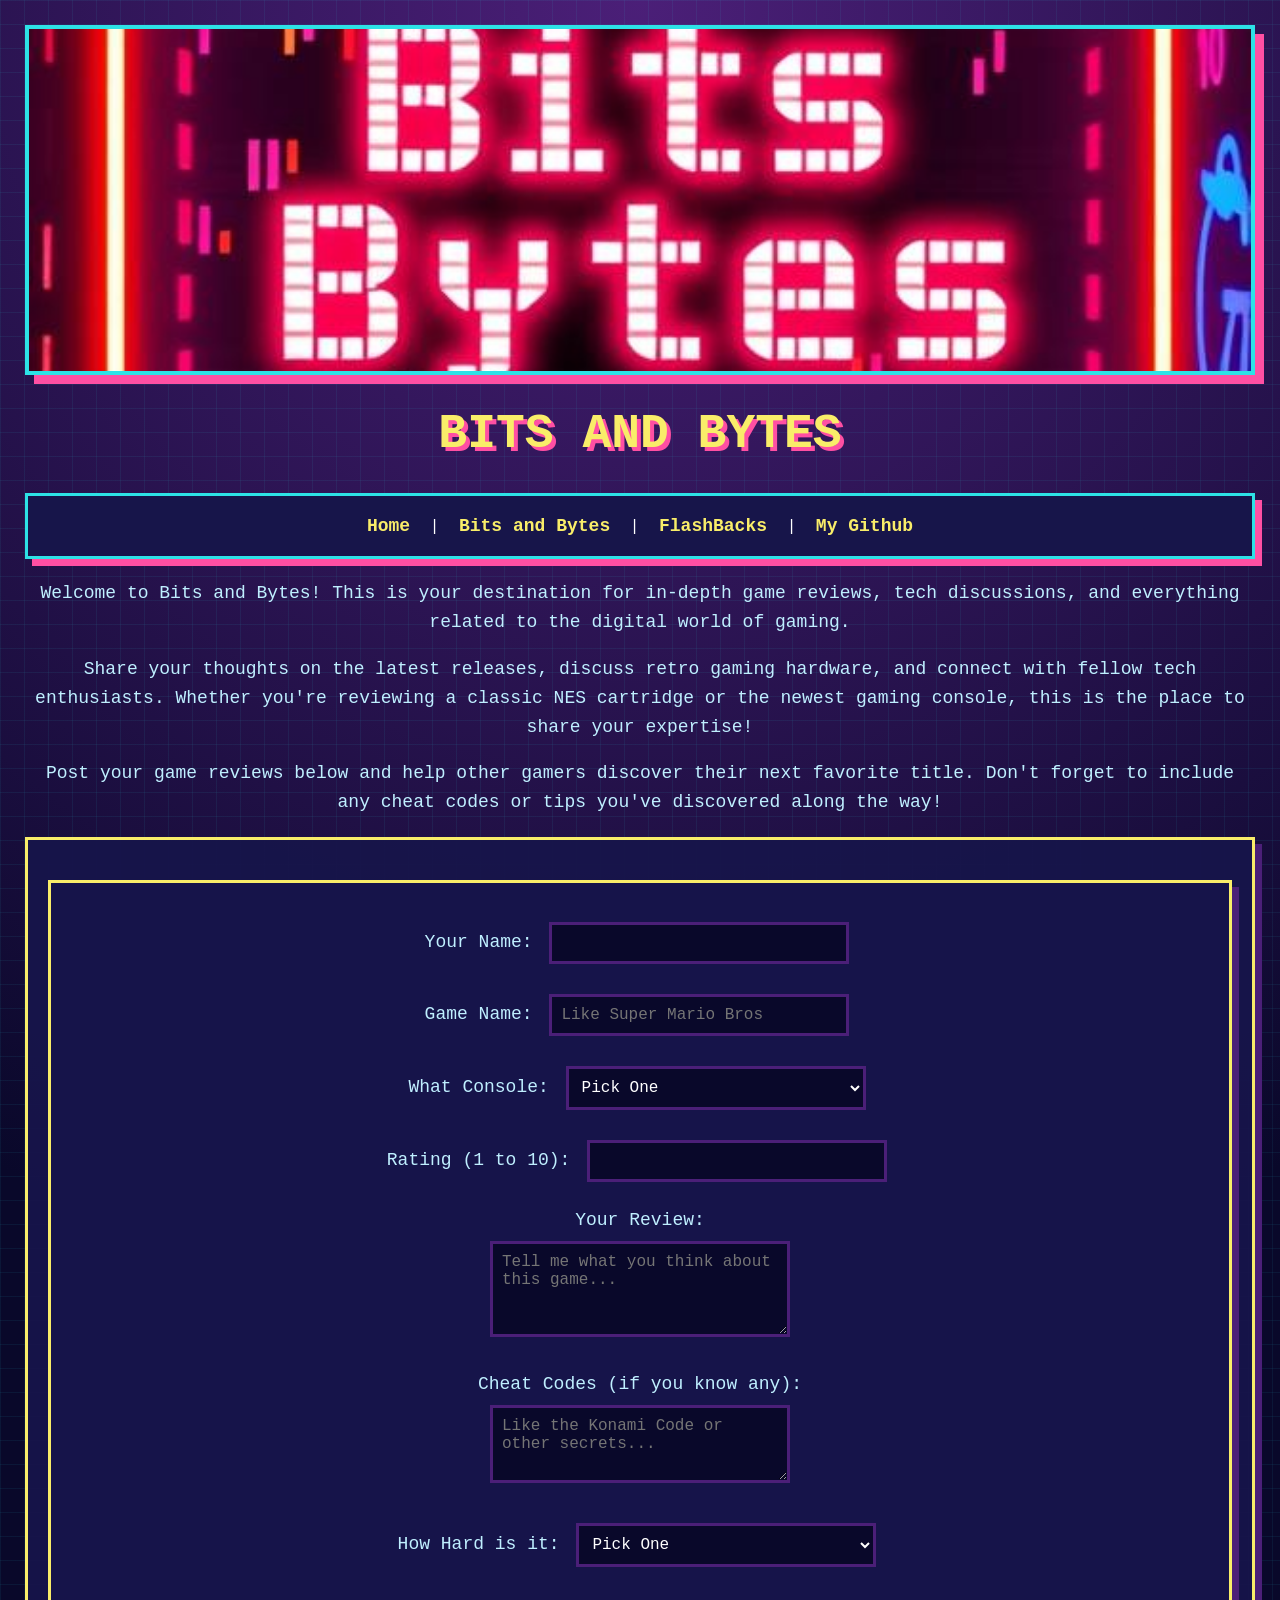
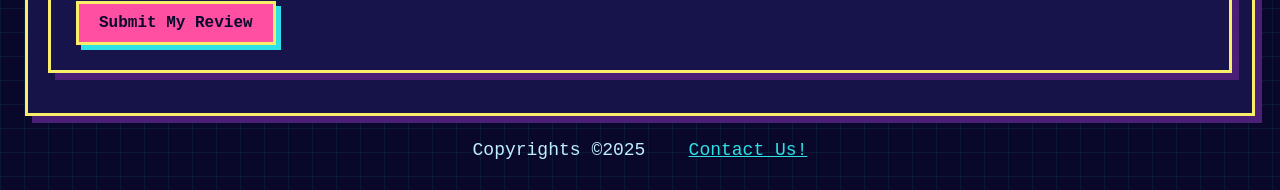
<file: BitsandBytes.html>
<!DOCTYPE html>
<html>
<head>
    <title>Bits and Bytes - My Gaming Website</title>
    <link rel="stylesheet" href="/CSS/retro.css">
</head>
<body>
    <img src="Images/bits%20and%20bytes.jpg" alt="Bits and Bytes Banner" class="banner">
    
    <h1>Bits and Bytes</h1>
    
    <div class="nav">
        <a href="index.html">Home</a> |
        <a href="BitsandBytes.html">Bits and Bytes</a> |
        <a href="FlashBacks.html">FlashBacks</a> |
        <a href="https://github.com/Jwimberly94">My Github</a>
    </div>
    
    <p>Welcome to Bits and Bytes! This is your destination for in-depth game reviews, tech discussions, and everything related to the digital world of gaming.</p>

    <p>Share your thoughts on the latest releases, discuss retro gaming hardware, and connect with fellow tech enthusiasts. Whether you're reviewing a classic NES cartridge or the newest gaming console, this is the place to share your expertise!</p>

    <p>Post your game reviews below and help other gamers discover their next favorite title. Don't forget to include any cheat codes or tips you've discovered along the way!</p>

    
    
    <div class="form-box">
        <form>
            <p>Your Name: <input type="text" name="name"></p>
            
            <p>Game Name: <input type="text" name="game" placeholder="Like Super Mario Bros"></p>
            
            <p>What Console: 
                <select name="console">
                    <option>Pick One</option>
                    <option>Nintendo NES</option>
                    <option>Super Nintendo</option>
                    <option>Nintendo 64</option>
                    <option>PlayStation</option>
                    <option>PlayStation 2</option>
                    <option>Xbox</option>
                    <option>Xbox 360</option>
                    <option>Sega Genesis</option>
                    <option>Game Boy</option>
                    <option>PC Computer</option>
                    <option>Other</option>
                </select>
            </p>
            
            <p>Rating (1 to 10): <input type="number" name="rating" min="1" max="10"></p>
            
            <p>Your Review:<br>
                <textarea name="review" rows="4" cols="40" placeholder="Tell me what you think about this game..."></textarea>
            </p>
            
            <p>Cheat Codes (if you know any):<br>
                <textarea name="cheats" rows="3" cols="40" placeholder="Like the Konami Code or other secrets..."></textarea>
            </p>
            
            <p>How Hard is it:
                <select name="difficulty">
                    <option>Pick One</option>
                    <option>Easy</option>
                    <option>Medium</option>
                    <option>Hard</option>
                    <option>Really Really Hard</option>
                </select>
            </p>
            
            <button type="submit">Submit My Review</button>
        </form>
    </div>
    
    <p>Copyrights &copy;2025&nbsp;&nbsp;&nbsp; 
    <a href="mailto:Wimberlj3704@student.faytechcc.edu">Contact Us!</a>
    </p>
    
</body>
</html>
</file>
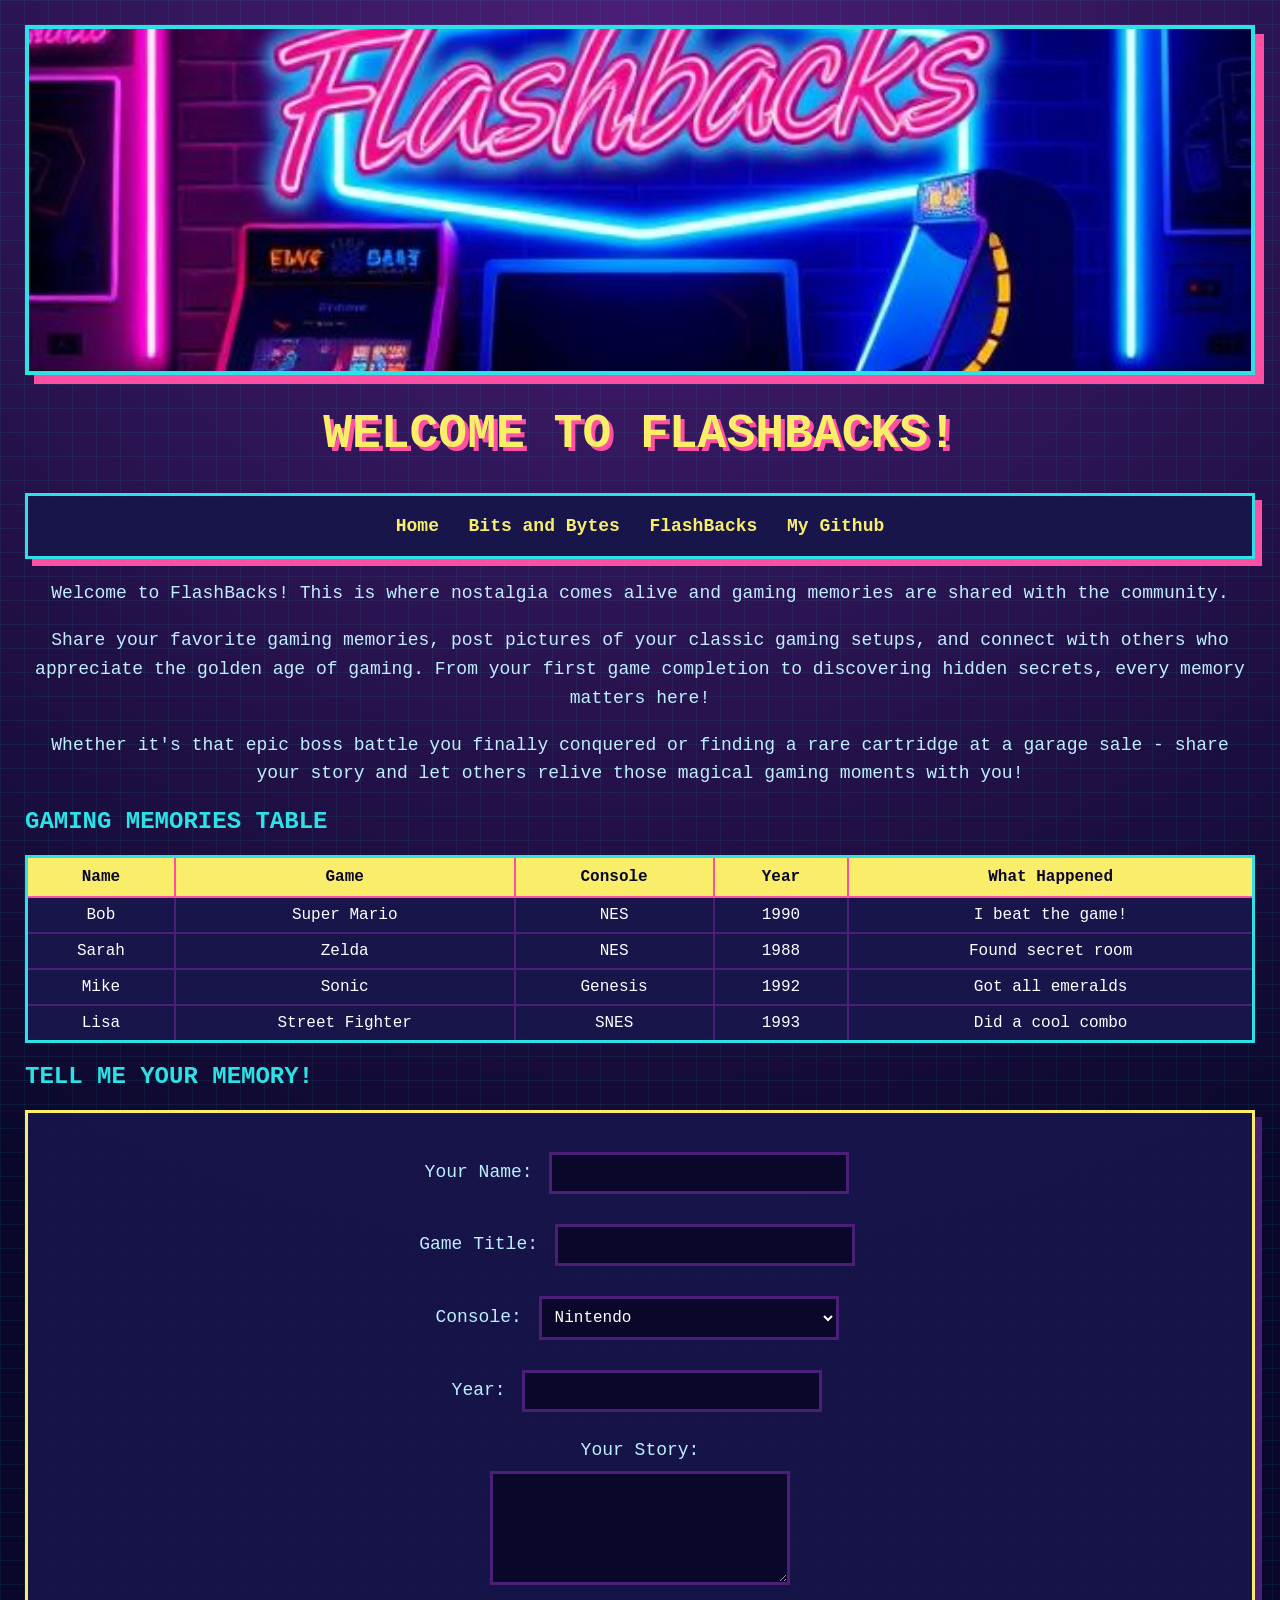
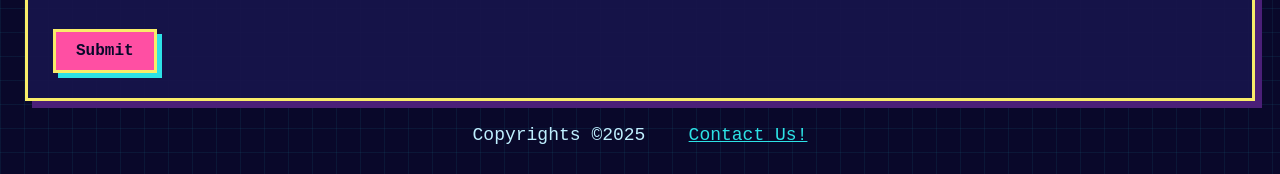
<file: FlashBacks.html>
<!DOCTYPE html>
<html>
<head>
    <title>FlashBacks - My Gaming Website</title>
    <link rel="stylesheet" href="/CSS/retro.css">
</head>
<body>
    <img src="Images/flashback.jpg" alt="FlashBacks Banner" class="banner">
    
    <h1>Welcome to FlashBacks!</h1>
    
    <div class="nav">
        <a href="index.html">Home</a>
        <a href="BitsandBytes.html">Bits and Bytes</a>
        <a href="FlashBacks.html">FlashBacks</a>
        <a href="https://github.com/Jwimberly94">My Github</a>
    </div>
    
    <p>Welcome to FlashBacks! This is where nostalgia comes alive and gaming memories are shared with the community.</p>

    <p>Share your favorite gaming memories, post pictures of your classic gaming setups, and connect with others who appreciate the golden age of gaming. From your first game completion to discovering hidden secrets, every memory matters here!</p>

    <p>Whether it's that epic boss battle you finally conquered or finding a rare cartridge at a garage sale - share your story and let others relive those magical gaming moments with you!</p>

    
    <h2>Gaming Memories Table</h2>
    <table>
        <tr>
            <th>Name</th>
            <th>Game</th>
            <th>Console</th>
            <th>Year</th>
            <th>What Happened</th>
        </tr>
        <tr>
            <td>Bob</td>
            <td>Super Mario</td>
            <td>NES</td>
            <td>1990</td>
            <td>I beat the game!</td>
        </tr>
        <tr>
            <td>Sarah</td>
            <td>Zelda</td>
            <td>NES</td>
            <td>1988</td>
            <td>Found secret room</td>
        </tr>
        <tr>
            <td>Mike</td>
            <td>Sonic</td>
            <td>Genesis</td>
            <td>1992</td>
            <td>Got all emeralds</td>
        </tr>
        <tr>
            <td>Lisa</td>
            <td>Street Fighter</td>
            <td>SNES</td>
            <td>1993</td>
            <td>Did a cool combo</td>
        </tr>
    </table>
    
    <h2>Tell Me Your Memory!</h2>
    <form>
        <p>Your Name: <input type="text" name="name"></p>
        <p>Game Title: <input type="text" name="game"></p>
        <p>Console: 
            <select name="console">
                <option>Nintendo</option>
                <option>Super Nintendo</option>
                <option>Nintendo 64</option>
                <option>PlayStation</option>
                <option>Genesis</option>
                <option>Other</option>
            </select>
        </p>
        <p>Year: <input type="text" name="year"></p>
        <p>Your Story:<br>
            <textarea name="story" rows="5" cols="50"></textarea>
        </p>
        <button type="submit">Submit</button>
    </form>
    
    <p>Copyrights &copy;2025&nbsp;&nbsp;&nbsp; 
    <a href="mailto:Wimberlj3704@student.faytechcc.edu">Contact Us!</a>
    </p>
    
</body>
</html>
</file>
<file: CSS/retro.css>
:root {
    --black: #09082a;
    --navy: #17154a;
    --purple: #4b1f78;
    --pink: #ff4fa3;
    --cyan: #2de2e6;
    --yellow: #f9ed69;
    --red: #ff3864;
    --green: #37ff8b;
}

* { box-sizing: border-box; }

body {
    margin: 25px;
    color: white;
    font-family: "Courier New", monospace;
    background:
        linear-gradient(rgba(45, 226, 230, 0.07) 1px, transparent 1px),
        linear-gradient(90deg, rgba(45, 226, 230, 0.07) 1px, transparent 1px),
        radial-gradient(circle at top, var(--purple), var(--black) 70%);
    background-size: 24px 24px, 24px 24px, auto;
}

h1 {
    color: var(--yellow);
    font-size: 48px;
    text-align: center;
    text-decoration: none;
    text-transform: uppercase;
    text-shadow: 4px 4px 0 var(--pink);
}

h2 {
    color: var(--cyan);
    font-size: 24px;
    text-decoration: none;
    text-transform: uppercase;
}

p {
    color: #bfefff;
    font-size: 18px;
    line-height: 1.6;
    text-align: center;
}

.menu, .nav {
    margin: 20px 0;
    padding: 15px;
    background: var(--navy);
    border: 3px solid var(--cyan);
    box-shadow: 7px 7px 0 var(--pink);
    text-align: center;
}

.menu a, .nav a {
    display: inline-block;
    margin: 5px 10px;
    color: var(--yellow);
    font-size: 18px;
    font-weight: bold;
    text-decoration: none;
}

.menu a:hover, .nav a:hover,
.menu a:focus-visible, .nav a:focus-visible {
    color: var(--pink);
    text-decoration: underline;
}

img {
    width: 150px;
    height: 150px;
    margin: 10px;
    border: 4px solid var(--pink);
    box-shadow: 5px 5px 0 var(--cyan);
}

.banner {
    width: 100%;
    height: 350px;
    display: block;
    object-fit: cover;
    object-position: center;
    margin: 0 auto 20px;
    border: 4px solid var(--cyan);
    box-shadow: 9px 9px 0 var(--pink);
}

.console-pics { margin: 30px 0; text-align: center; }

.feedback, .form-box, form {
    margin: 20px 0;
    padding: 20px;
    background: rgba(23, 21, 74, 0.95);
    border: 3px solid var(--yellow);
    box-shadow: 7px 7px 0 var(--purple);
}

.feedback form, form { padding: 15px; }

input, textarea, select {
    width: min(300px, 90%);
    margin: 6px;
    padding: 9px;
    color: white;
    background: var(--black);
    border: 3px solid var(--purple);
    font: 16px "Courier New", monospace;
}

input:focus, textarea:focus, select:focus {
    border-color: var(--yellow);
    outline: 3px solid var(--pink);
}

button {
    margin: 10px;
    padding: 10px 20px;
    color: var(--black);
    background: var(--pink);
    border: 3px solid var(--yellow);
    box-shadow: 5px 5px 0 var(--cyan);
    font: 900 16px "Courier New", monospace;
    cursor: pointer;
}

button:hover, button:focus-visible {
    background: var(--yellow);
    border-color: var(--pink);
    transform: translate(2px, 2px);
    box-shadow: 3px 3px 0 var(--cyan);
}

.video-section {
    margin: 30px 0;
    padding: 20px;
    background: var(--navy);
    border: 4px solid var(--pink);
    box-shadow: 9px 9px 0 var(--cyan);
    text-align: center;
}

iframe {
    max-width: 100%;
    border: 5px solid var(--cyan);
}

table {
    width: 100%;
    margin: 20px 0;
    border: 3px solid var(--cyan);
    border-collapse: collapse;
}

th {
    padding: 10px;
    color: var(--black);
    background: var(--yellow);
    border: 2px solid var(--pink);
}

td {
    padding: 8px;
    background: var(--navy);
    border: 2px solid var(--purple);
    text-align: center;
}

#account-links { display: inline; color: var(--cyan); }
#account-links form { display: inline; margin: 0; padding: 0; border: 0; box-shadow: none; background: none; }
#account-links button { padding: 4px 8px; }

p a, footer a, a[href^="mailto"] { color: var(--cyan); }

.review-card {
    margin: 18px 0;
    padding: 16px;
    background: var(--navy);
    border: 3px solid var(--cyan);
    box-shadow: 6px 6px 0 var(--pink);
}

.review-card h3 { color: var(--yellow); }
.review-card p { text-align: left; }
.review-by { color: var(--cyan); }
.review-success { color: var(--green); font-weight: bold; }
.review-error, .no-reviews { color: var(--yellow); }

.memory-card {
    margin: 18px 0;
    padding: 16px;
    background: var(--navy);
    border: 3px solid var(--pink);
    box-shadow: 6px 6px 0 var(--cyan);
}

.memory-card h3 { color: var(--yellow); }
.memory-card p { text-align: left; }
.memory-by, .no-memories { color: var(--cyan); }

@media (max-width: 700px) {
    body { margin: 12px; }
    h1 { font-size: 32px; }
    .banner { height: 220px; }
    table { display: block; overflow-x: auto; }
}
</file>
